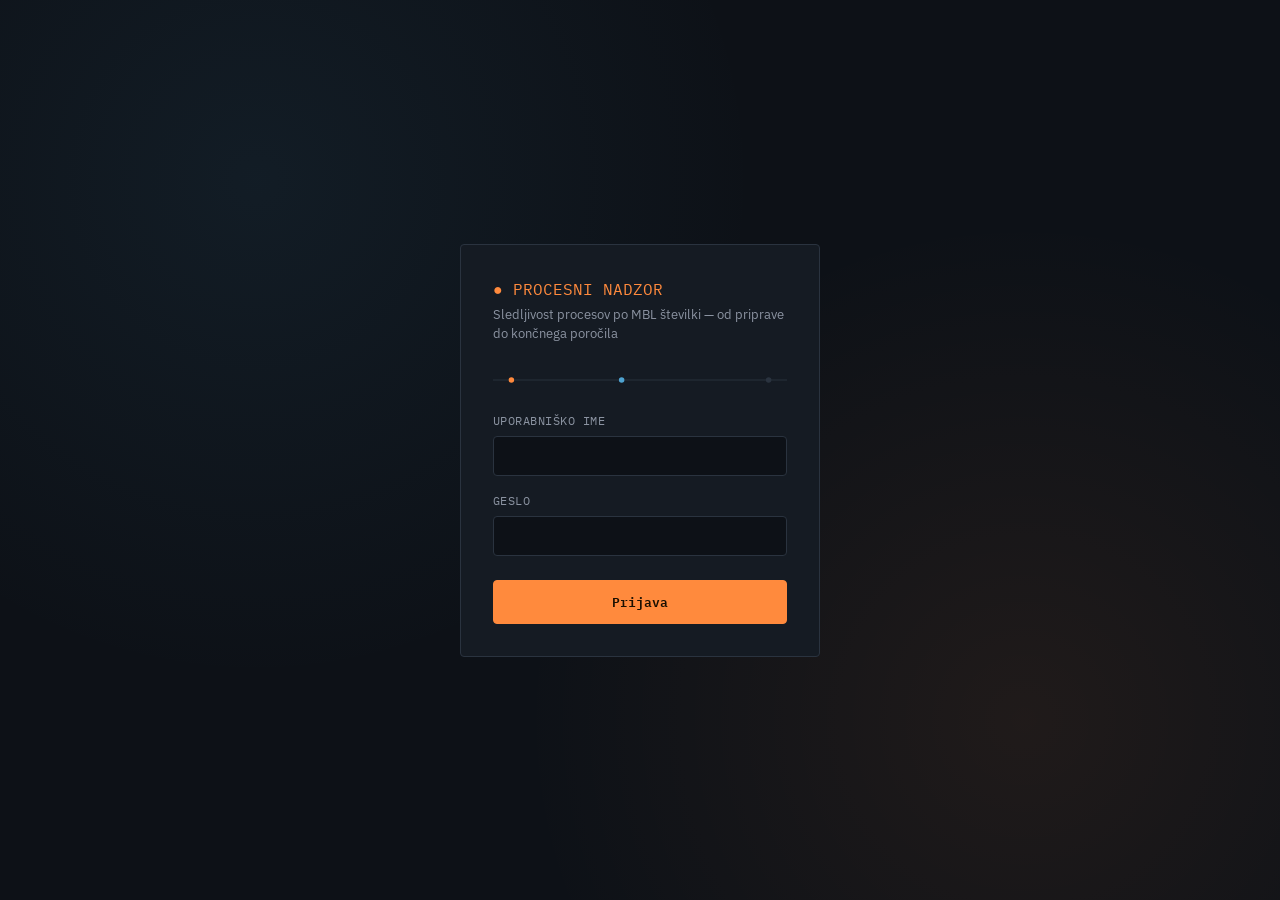
<file: index.html>
<!DOCTYPE html>
<html lang="sl">
<head>
<meta charset="UTF-8">
<meta name="viewport" content="width=device-width, initial-scale=1.0">
<title>Prijava — Sistem za sledenje procesom</title>
<link rel="preconnect" href="https://fonts.googleapis.com">
<link href="https://fonts.googleapis.com/css2?family=IBM+Plex+Mono:wght@500;600&family=IBM+Plex+Sans:wght@400;500&display=swap" rel="stylesheet">
<link rel="stylesheet" href="css/style.css">
</head>
<body>
<div class="login-shell">
  <div class="login-card">
    <div class="brand">● PROCESNI NADZOR</div>
    <div class="subtitle">Sledljivost procesov po MBL številki — od priprave do končnega poročila</div>

    <div class="signal-line" aria-hidden="true">
      <svg viewBox="0 0 320 24" xmlns="http://www.w3.org/2000/svg">
        <line x1="0" y1="12" x2="320" y2="12" stroke="#2A333F" stroke-width="1"/>
        <circle cx="20" cy="12" r="3" fill="#FF8A3D"/>
        <circle cx="140" cy="12" r="3" fill="#4FA3D1"/>
        <circle cx="300" cy="12" r="3" fill="#2A333F"/>
      </svg>
    </div>

    <form id="login-form" novalidate>
      <div class="field">
        <label for="username">Uporabniško ime</label>
        <input type="text" id="username" name="username" required autocomplete="username">
      </div>
      <div class="field">
        <label for="password">Geslo</label>
        <input type="password" id="password" name="password" required autocomplete="current-password">
      </div>
      <div id="login-error" class="form-error"></div>
      <button type="submit" class="btn btn-primary" style="width:100%; margin-top:8px;">Prijava</button>
    </form>
  </div>
</div>

<script src="js/config.js"></script>
<script src="js/api.js"></script>
<script src="js/auth.js"></script>
</body>
</html>
</file>
<file: css/style.css>
:root {
  --bg: #0D1117;
  --surface: #151B23;
  --surface-raised: #1C242E;
  --border: #2A333F;
  --text: #E6E9EF;
  --text-dim: #8B93A1;
  --accent: #FF8A3D;
  --accent-dim: #C96A2E;
  --accent2: #4FA3D1;
  --success: #4ADE80;
  --danger: #F87171;
  --warning: #FBBF24;

  --font-display: 'IBM Plex Mono', 'Courier New', monospace;
  --font-body: 'IBM Plex Sans', -apple-system, sans-serif;

  --sidebar-w: 220px;
  --radius: 4px;
  --gap: 16px;
}

* { box-sizing: border-box; }

html, body {
  margin: 0; padding: 0;
  background: var(--bg);
  color: var(--text);
  font-family: var(--font-body);
  font-size: 15px;
  line-height: 1.5;
}

h1, h2, h3, .label { font-family: var(--font-display); letter-spacing: 0.02em; font-weight: 600; }
a { color: var(--accent2); text-decoration: none; }
a:hover { text-decoration: underline; }

a:focus-visible, button:focus-visible, input:focus-visible,
select:focus-visible, textarea:focus-visible {
  outline: 2px solid var(--accent2);
  outline-offset: 2px;
}

@media (prefers-reduced-motion: reduce) { * { animation: none !important; transition: none !important; } }

.app-shell { display: grid; grid-template-columns: var(--sidebar-w) 1fr; min-height: 100vh; }
.sidebar {
  background: var(--surface);
  border-right: 1px solid var(--border);
  padding: 20px 16px;
  display: flex; flex-direction: column; gap: 4px;
}
.sidebar .brand {
  font-family: var(--font-display);
  font-size: 15px; color: var(--accent);
  margin-bottom: 24px;
  display: flex; align-items: center; gap: 8px;
}
.sidebar .brand::before {
  content: ''; width: 8px; height: 8px; background: var(--accent);
  border-radius: 50%; box-shadow: 0 0 0 3px rgba(255,138,61,0.15);
}
.sidebar nav a {
  display: block; color: var(--text-dim); padding: 9px 10px;
  border-radius: var(--radius); font-size: 13.5px; border-left: 2px solid transparent;
}
.sidebar nav a:hover { background: var(--surface-raised); text-decoration: none; color: var(--text); }
.sidebar nav a.active { color: var(--text); background: var(--surface-raised); border-left: 2px solid var(--accent); }
.sidebar .nav-group-label {
  font-family: var(--font-display); font-size: 11px; text-transform: uppercase;
  color: var(--text-dim); margin: 16px 4px 4px; letter-spacing: 0.08em;
}

.main { padding: 28px 32px; }
.topbar { display: flex; align-items: center; justify-content: space-between; margin-bottom: 24px; }
.topbar h1 { font-size: 20px; margin: 0; }

.card { background: var(--surface); border: 1px solid var(--border); border-radius: var(--radius); padding: 20px; }
.grid { display: grid; gap: var(--gap); }
.grid-cols-3 { grid-template-columns: repeat(3, 1fr); }
.grid-cols-2 { grid-template-columns: repeat(2, 1fr); }
@media (max-width: 900px) { .grid-cols-3, .grid-cols-2 { grid-template-columns: 1fr; } }

.stat-card .stat-label { font-family: var(--font-display); font-size: 11px; text-transform: uppercase; color: var(--text-dim); letter-spacing: 0.06em; }
.stat-card .stat-value { font-family: var(--font-display); font-size: 30px; margin-top: 6px; }

.badge {
  display: inline-flex; align-items: center; gap: 6px;
  font-family: var(--font-display); font-size: 12px; padding: 3px 9px;
  border-radius: 999px; border: 1px solid var(--border); background: var(--surface-raised);
}
.badge::before { content: ''; width: 6px; height: 6px; border-radius: 50%; background: var(--text-dim); }
.badge.ok::before { background: var(--success); }
.badge.warn::before { background: var(--warning); }
.badge.error::before { background: var(--danger); }
.badge.ok { color: var(--success); }
.badge.warn { color: var(--warning); }
.badge.error { color: var(--danger); }

table { width: 100%; border-collapse: collapse; font-size: 14px; }
th, td { text-align: left; padding: 10px 12px; border-bottom: 1px solid var(--border); }
th { font-family: var(--font-display); font-size: 11.5px; text-transform: uppercase; color: var(--text-dim); letter-spacing: 0.05em; font-weight: 500; }
tbody tr:hover { background: var(--surface-raised); cursor: pointer; }

.field { margin-bottom: 16px; }
.field label {
  display: block; font-family: var(--font-display); font-size: 12px; color: var(--text-dim);
  margin-bottom: 6px; text-transform: uppercase; letter-spacing: 0.04em;
}
input, select, textarea {
  width: 100%; background: var(--bg); border: 1px solid var(--border); color: var(--text);
  padding: 10px 12px; border-radius: var(--radius); font-family: var(--font-body); font-size: 14px;
}
input:focus, select:focus, textarea:focus { border-color: var(--accent2); }

.btn {
  font-family: var(--font-display); font-size: 13px; padding: 10px 18px; border-radius: var(--radius);
  border: 1px solid var(--border); background: var(--surface-raised); color: var(--text); cursor: pointer;
}
.btn:hover { border-color: var(--text-dim); }
.btn-primary { background: var(--accent); border-color: var(--accent); color: #1A1002; font-weight: 600; }
.btn-primary:hover { background: var(--accent-dim); border-color: var(--accent-dim); }

.form-error { color: var(--danger); font-size: 13px; margin-top: 4px; display: none; }
.form-error.visible { display: block; }
.helptext { color: var(--text-dim); font-size: 12.5px; margin-top: 4px; }

.login-shell {
  min-height: 100vh; display: flex; align-items: center; justify-content: center;
  background:
    radial-gradient(circle at 20% 20%, rgba(79,163,209,0.08), transparent 40%),
    radial-gradient(circle at 80% 80%, rgba(255,138,61,0.08), transparent 40%),
    var(--bg);
}
.login-card { width: 360px; background: var(--surface); border: 1px solid var(--border); border-radius: var(--radius); padding: 32px; }
.login-card .brand { font-family: var(--font-display); color: var(--accent); font-size: 16px; margin-bottom: 4px; }
.login-card .subtitle { color: var(--text-dim); font-size: 13px; margin-bottom: 24px; }
.signal-line { height: 24px; margin: 20px 0; display: flex; align-items: center; }
.signal-line svg { width: 100%; height: 100%; display: block; }

.sample-card-clickable { cursor: pointer; }
.sample-card-clickable:hover { border-color: var(--accent2); background: var(--surface-raised); }

/* Pipetirna ploščica (8 vrstic A-H x 6 stolpcev, po 3 podvrstice: Serum/OD/Rezultat) */
.plate-scroll { overflow-x: auto; }
.plate-table { border-collapse: collapse; font-size: 11.5px; white-space: nowrap; }
.plate-table th, .plate-table td {
  border: 1px solid var(--border);
  padding: 3px 6px;
  text-align: center;
}
.plate-table thead th {
  font-family: var(--font-display);
  background: var(--surface-raised);
  color: var(--text-dim);
  text-transform: uppercase;
  font-size: 10.5px;
  letter-spacing: 0.04em;
}
.plate-table .well-label {
  font-family: var(--font-display);
  background: var(--surface-raised);
  font-weight: 600;
  vertical-align: middle;
  font-size: 12px;
}
.plate-table .sub-label {
  font-family: var(--font-display);
  font-size: 10px;
  color: var(--text-dim);
  text-transform: uppercase;
  letter-spacing: 0.03em;
  background: var(--surface);
  text-align: left;
}
.plate-table tr.row-group-start td { border-top: 2px solid var(--border); }
.plate-table input {
  width: 54px;
  padding: 3px 5px;
  font-size: 11px;
  text-align: center;
}
.plate-table input.readonly-cell {
  background: transparent;
  color: var(--text-dim);
  border: none;
  cursor: default;
}

.plate-actions {
  display: flex;
  align-items: center;
  justify-content: space-between;
  flex-wrap: wrap;
  gap: 12px;
  margin-top: 18px;
}
.plate-actions-buttons { display: flex; gap: 10px; }
.lot-info {
  font-family: var(--font-display);
  font-size: 12px;
  color: var(--text-dim);
}
.lot-info .label { color: var(--text); text-transform: uppercase; font-size: 10.5px; letter-spacing: 0.03em; }

@media print {
  .sidebar,
  .topbar a.btn,
  .plate-actions-buttons,
  #save-success,
  .signature-actions button { display: none !important; }
  .app-shell { display: block; }
  .main { padding: 0; }
  body, .card { background: #fff; color: #000; }
  .plate-table th, .plate-table td { border-color: #999; }
  .plate-table input { color: #000; border: none; }
}

/* Pregled vzorcev po preiskavi */
.sample-grid {
  display: grid;
  grid-template-columns: repeat(auto-fill, minmax(220px, 1fr));
  gap: 16px;
  margin-bottom: 24px;
}
.sample-card {
  background: var(--surface);
  border: 1px solid var(--border);
  border-radius: var(--radius);
  padding: 18px;
}
.sample-card .sample-title {
  font-family: var(--font-display);
  font-size: 13px;
  color: var(--text);
  margin-bottom: 12px;
  text-transform: uppercase;
  letter-spacing: 0.03em;
}
.sample-card .sample-count {
  font-family: var(--font-display);
  font-size: 32px;
  color: var(--accent);
  line-height: 1;
}
.sample-card .sample-count-label {
  font-size: 11px;
  color: var(--text-dim);
  text-transform: uppercase;
  letter-spacing: 0.04em;
  margin-top: 4px;
}
.sample-card .sample-date {
  margin-top: 14px;
  padding-top: 10px;
  border-top: 1px solid var(--border);
  font-size: 12.5px;
  color: var(--text-dim);
}

/* Filtri nadzorne plošče (chip + dropdown) */
.filter-bar { display: flex; align-items: center; gap: 10px; flex-wrap: wrap; margin-bottom: 18px; }
.filter-group { position: relative; }
.filter-badge {
  cursor: pointer; user-select: none; padding: 7px 12px;
  color: #FFFFFF; border-color: var(--text-dim);
}
.filter-badge .chev { font-size: 9px; color: #FFFFFF; margin-left: 2px; opacity: 0.7; }
.filter-badge.open, .filter-badge.has-selection { border-color: var(--accent2); }
.filter-badge.has-selection::before { background: var(--accent2); }
.filter-dropdown {
  position: absolute; top: calc(100% + 6px); left: 0; min-width: 200px;
  background: var(--surface-raised); border: 1px solid var(--border); border-radius: var(--radius);
  padding: 8px; z-index: 30; box-shadow: 0 8px 20px rgba(0,0,0,0.35);
}
.filter-dropdown label { display: flex; align-items: center; gap: 8px; padding: 7px 8px; font-size: 13px; border-radius: 4px; cursor: pointer; }
.filter-dropdown label:hover { background: var(--surface); }
.filter-dropdown input[type="checkbox"] { width: auto; }
.filter-dropdown .filter-clear { width: 100%; margin-top: 4px; font-size: 12px; padding: 7px; }
.filter-reset-all { font-size: 12.5px; color: var(--text-dim); background: none; border: none; cursor: pointer; text-decoration: underline; }
.filter-reset-all:hover { color: var(--text); }
.empty-state { text-align: center; color: var(--text-dim); padding: 24px; font-size: 13.5px; }

/* Opozorilna vrstica (npr. nizka zaloga) */
.warning-banner {
  background: rgba(248,113,113,0.08);
  border: 1px solid rgba(248,113,113,0.3);
  color: var(--danger);
  border-radius: var(--radius);
  padding: 10px 12px;
  font-size: 12.5px;
  margin-bottom: 16px;
  display: none;
  font-family: var(--font-display);
}

/* Podpisna ploščica */
.signature-pad {
  width: 100%; height: 120px; background: var(--bg);
  border: 1px solid var(--border); border-radius: var(--radius);
  touch-action: none; cursor: crosshair; display: block;
}
.signature-actions { display: flex; justify-content: space-between; align-items: center; margin-top: 6px; }

/* Koraki procesa (stepper) - za prihodnjo stran izvajanja procesa */
.stepper { display: flex; gap: 0; margin-bottom: 24px; border: 1px solid var(--border); border-radius: var(--radius); overflow: hidden; }
.step { flex: 1; padding: 12px 14px; background: var(--surface); border-right: 1px solid var(--border); font-family: var(--font-display); font-size: 12px; }
.step:last-child { border-right: none; }
.step .step-num {
  display: inline-flex; align-items: center; justify-content: center; width: 18px; height: 18px;
  border-radius: 50%; border: 1px solid var(--text-dim); color: var(--text-dim); font-size: 10.5px; margin-right: 8px;
}
.step .step-label { color: var(--text-dim); text-transform: uppercase; letter-spacing: 0.04em; }
.step.done { background: rgba(74,222,128,0.06); }
.step.done .step-num { border-color: var(--success); color: var(--success); background: rgba(74,222,128,0.1); }
.step.done .step-label { color: var(--success); }
.step.active { background: rgba(255,138,61,0.08); }
.step.active .step-num { border-color: var(--accent); color: var(--accent); background: rgba(255,138,61,0.12); }
.step.active .step-label { color: var(--text); }
</file>
